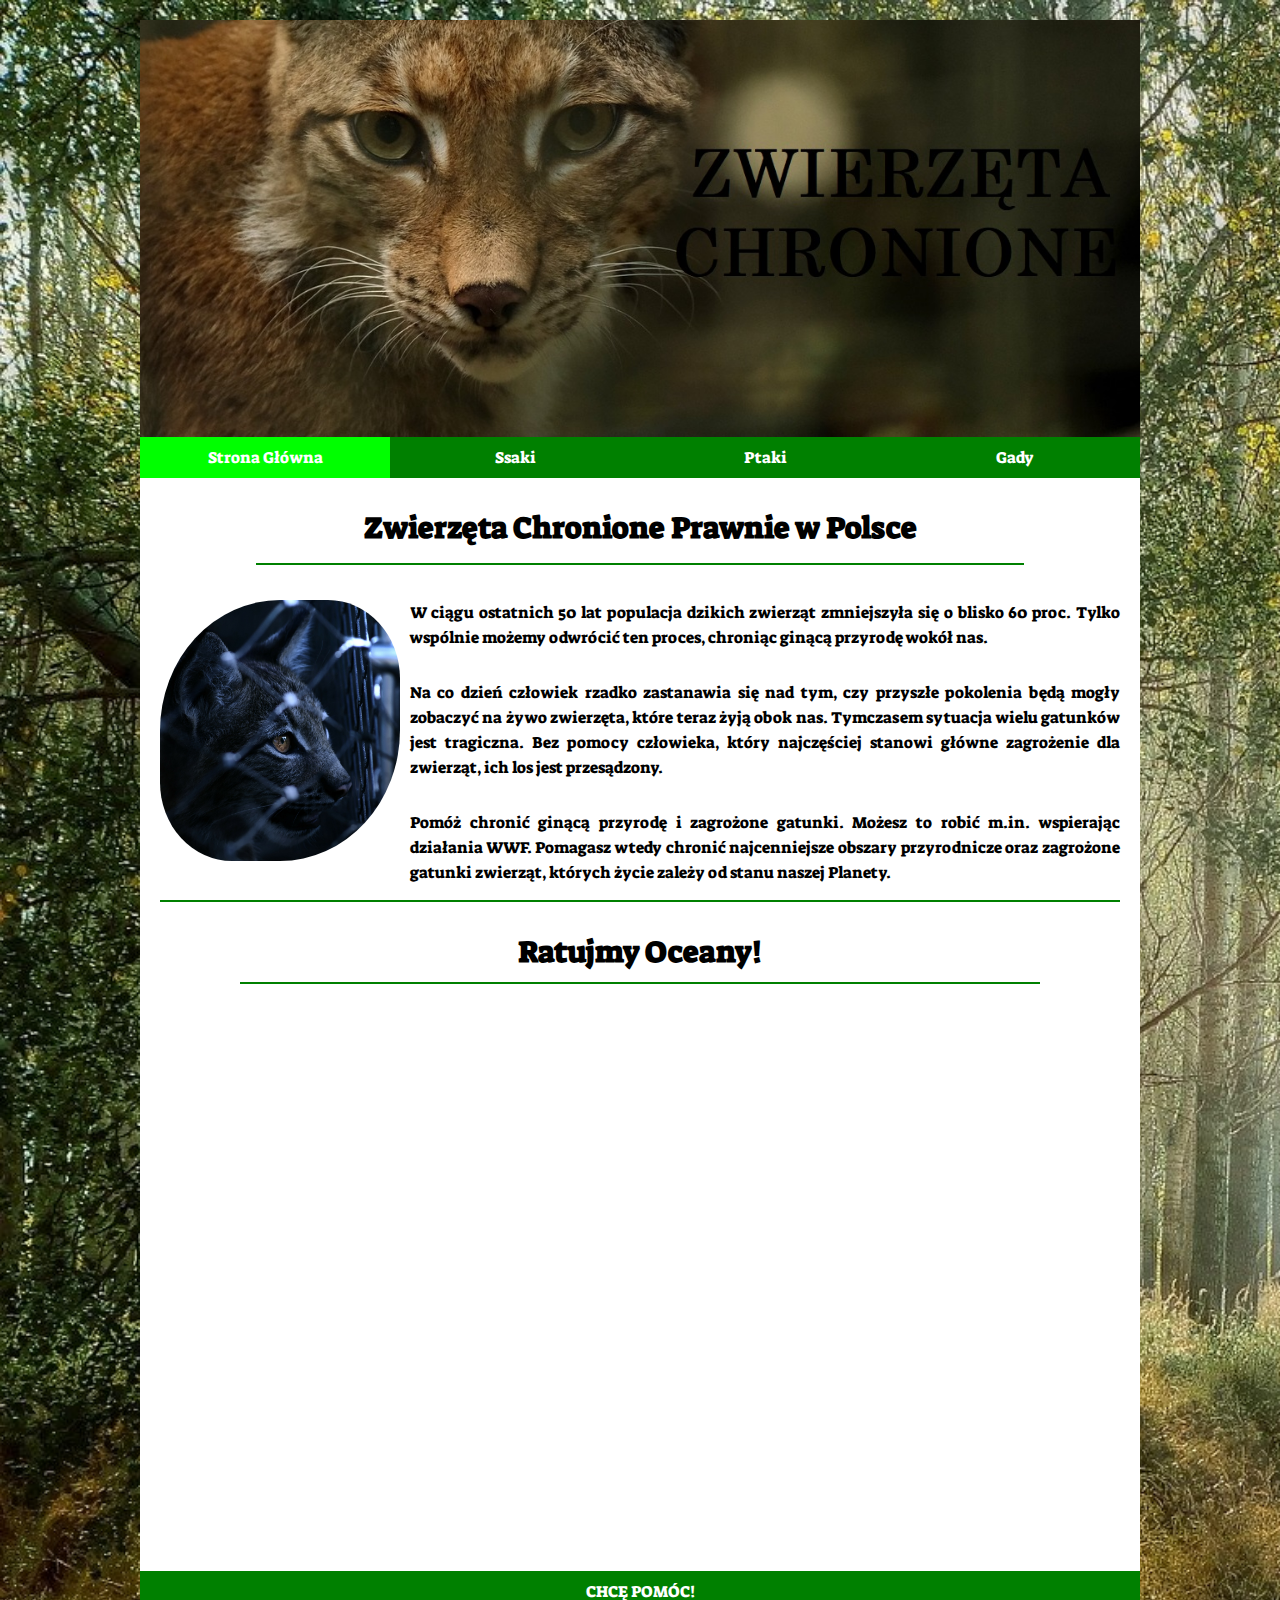
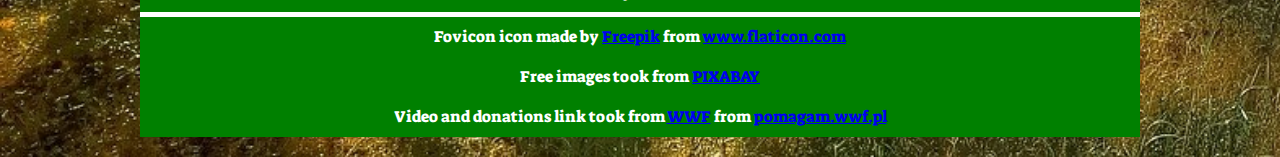
<file: index.html>
<!DOCTYPE html>
<html lang="pl">
<head>
	<meta charset="UTF-8">
	<meta name="Author" content="Jakub Dębiński">
	<title>Zwierzęta Chronione | PL</title>
	<link rel="preconnect" href="https://fonts.gstatic.com">
	<link href="https://fonts.googleapis.com/css2?family=Suez+One&display=swap" rel="stylesheet">
	<link rel="stylesheet" href="style.css">
	<style type="text/css">
		body{
		background-image: url('zdjecia/forest.jpg');
		background-repeat: no-repeat;
		background-size: cover;
	}
	</style>
</head>
	
<body>
	<div id="wrapper">
		<header>
			<img src="zdjecia/header.jpg" alt="Zagrożone Gatunki - header"/>
		</header>
		
		<nav>
			<a class="menu active" href="index.html">Strona Główna</a>
			<a class="menu" href="ssaki.html">Ssaki</a>
			<a class="menu" href="ptaki.html">Ptaki</a>
			<a class="menu" href="gady.html">Gady</a>
		</nav>
		
		<section>
			<article>
				<h1>Zwierzęta Chronione Prawnie w Polsce</h1>
				<p><img class="left" src="zdjecia/rys.jpg" alt="rys zdjecie" />W ciągu ostatnich 50 lat populacja dzikich zwierząt zmniejszyła się o blisko 60 proc. 
				Tylko wspólnie możemy odwrócić ten proces, chroniąc ginącą przyrodę wokół nas.</p>
				<p>Na co dzień człowiek rzadko zastanawia się nad tym, czy przyszłe pokolenia będą mogły zobaczyć na żywo zwierzęta, które teraz żyją obok nas. 
				Tymczasem sytuacja wielu gatunków jest tragiczna. Bez pomocy człowieka, 
				który najczęściej stanowi główne zagrożenie dla zwierząt, ich los jest przesądzony.</p>
				<p>Pomóż chronić ginącą przyrodę i zagrożone gatunki. Możesz to robić m.in. wspierając działania WWF. Pomagasz wtedy chronić najcenniejsze obszary przyrodnicze oraz zagrożone gatunki zwierząt, 
				których życie zależy od stanu naszej Planety.</p>
				<hr>
			</article>
			
		</section>
		
		<h1 class="oceany">Ratujmy Oceany!</h1>
		
		<iframe width="1000" height="562" src="https://www.youtube-nocookie.com/embed/A9bL8G8rkYs" title="YouTube video player" frameborder="0" 
		allow="accelerometer; autoplay; clipboard-write; encrypted-media; gyroscope; picture-in-picture" allowfullscreen></iframe>
		
			<nav>
				<a class="dotacje" href="https://pomagam.wwf.pl">CHCĘ POMÓC!</a>
			</nav>
			
		<footer class="first">
	<div>Fovicon icon made by <a href="https://www.freepik.com" title="Freepik">Freepik</a> from <a href="https://www.flaticon.com/" title="Flaticon">www.flaticon.com</a></div>
	</footer>
	
	<footer class="second">
	<div>Free images took from <a href="https://pixabay.com/?utm_source=link-attribution&amp;utm_medium=referral&amp;utm_campaign=image&amp;utm_content=827057%22%3EPixabay" title="PIXABAY">PIXABAY</a></div>
	</footer>
	
	<footer class="third">
	<div>Video and donations link took from <a href="https://www.wwf.pl" title="WWF">WWF</a> from <a href="https://pomagam.wwf.pl/" title="WWF">pomagam.wwf.pl</a></div>
	</footer>
	</div>
</body>
</html>
</file>
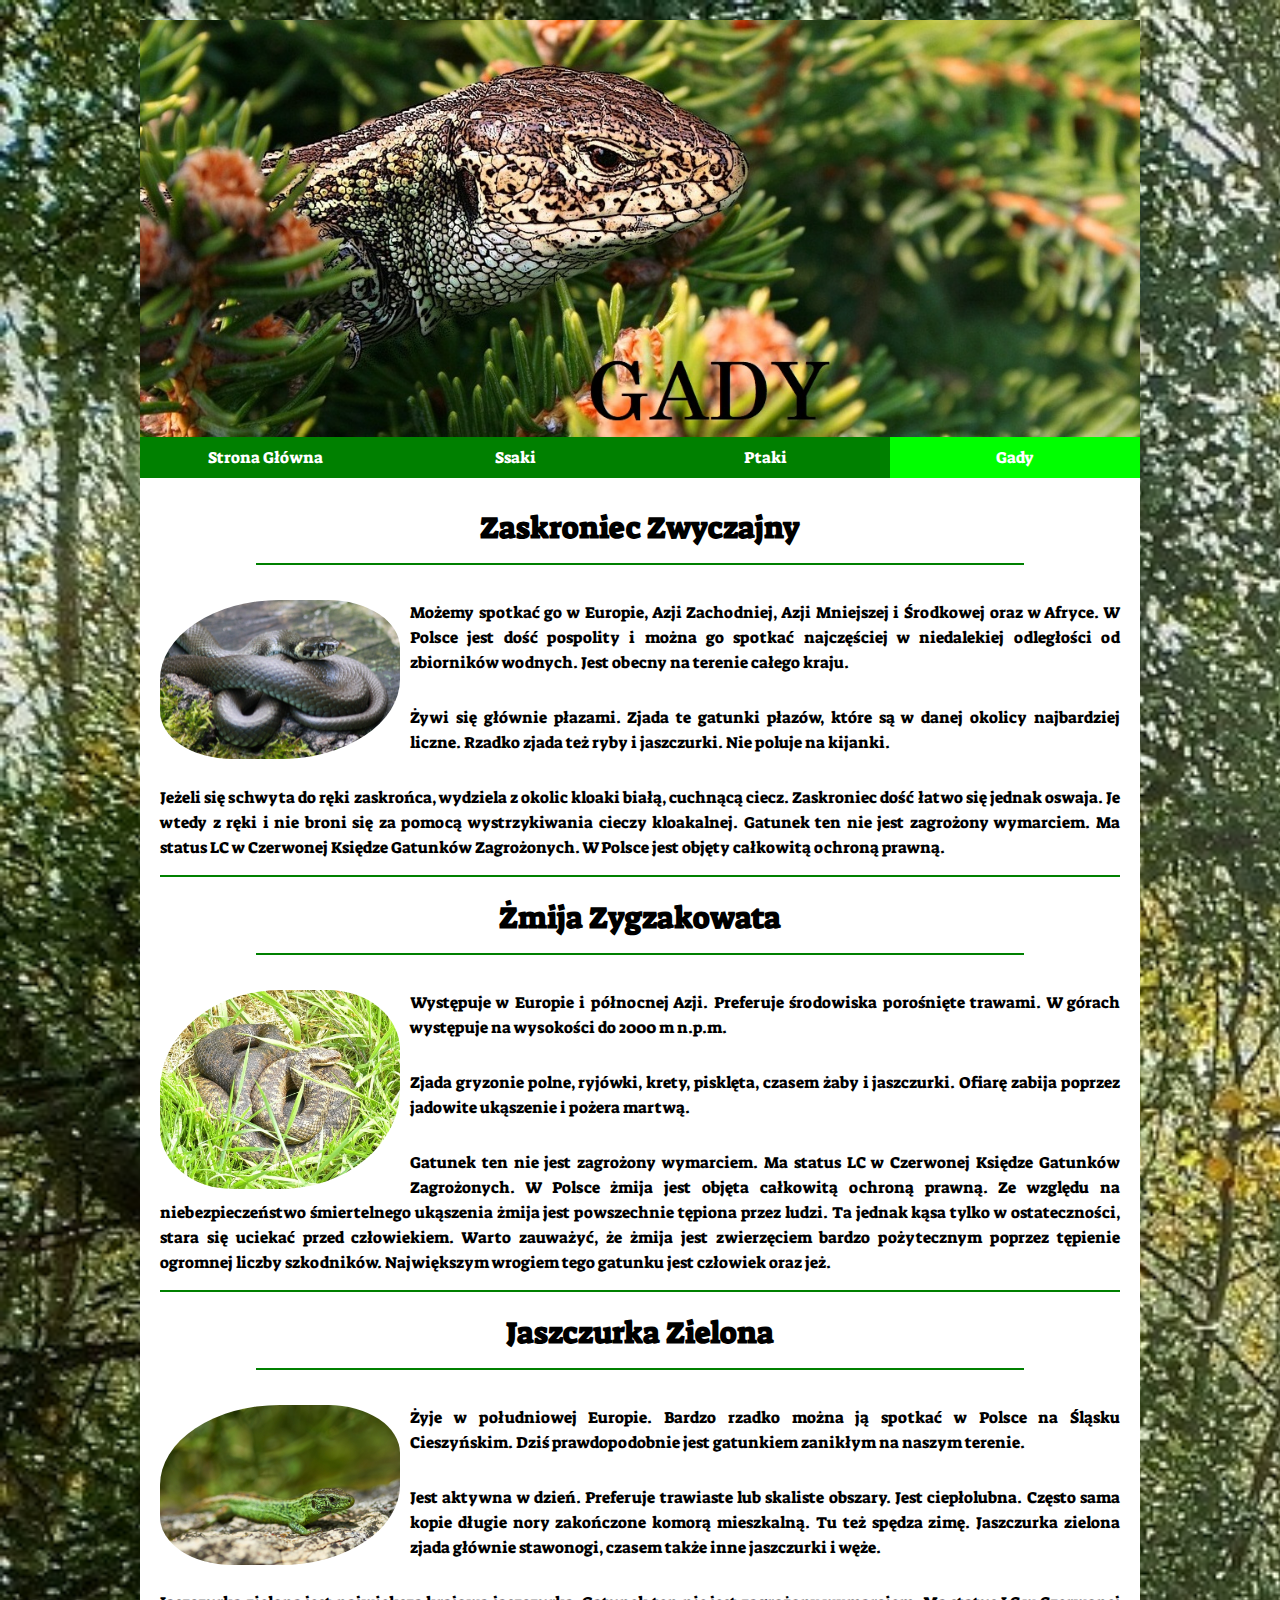
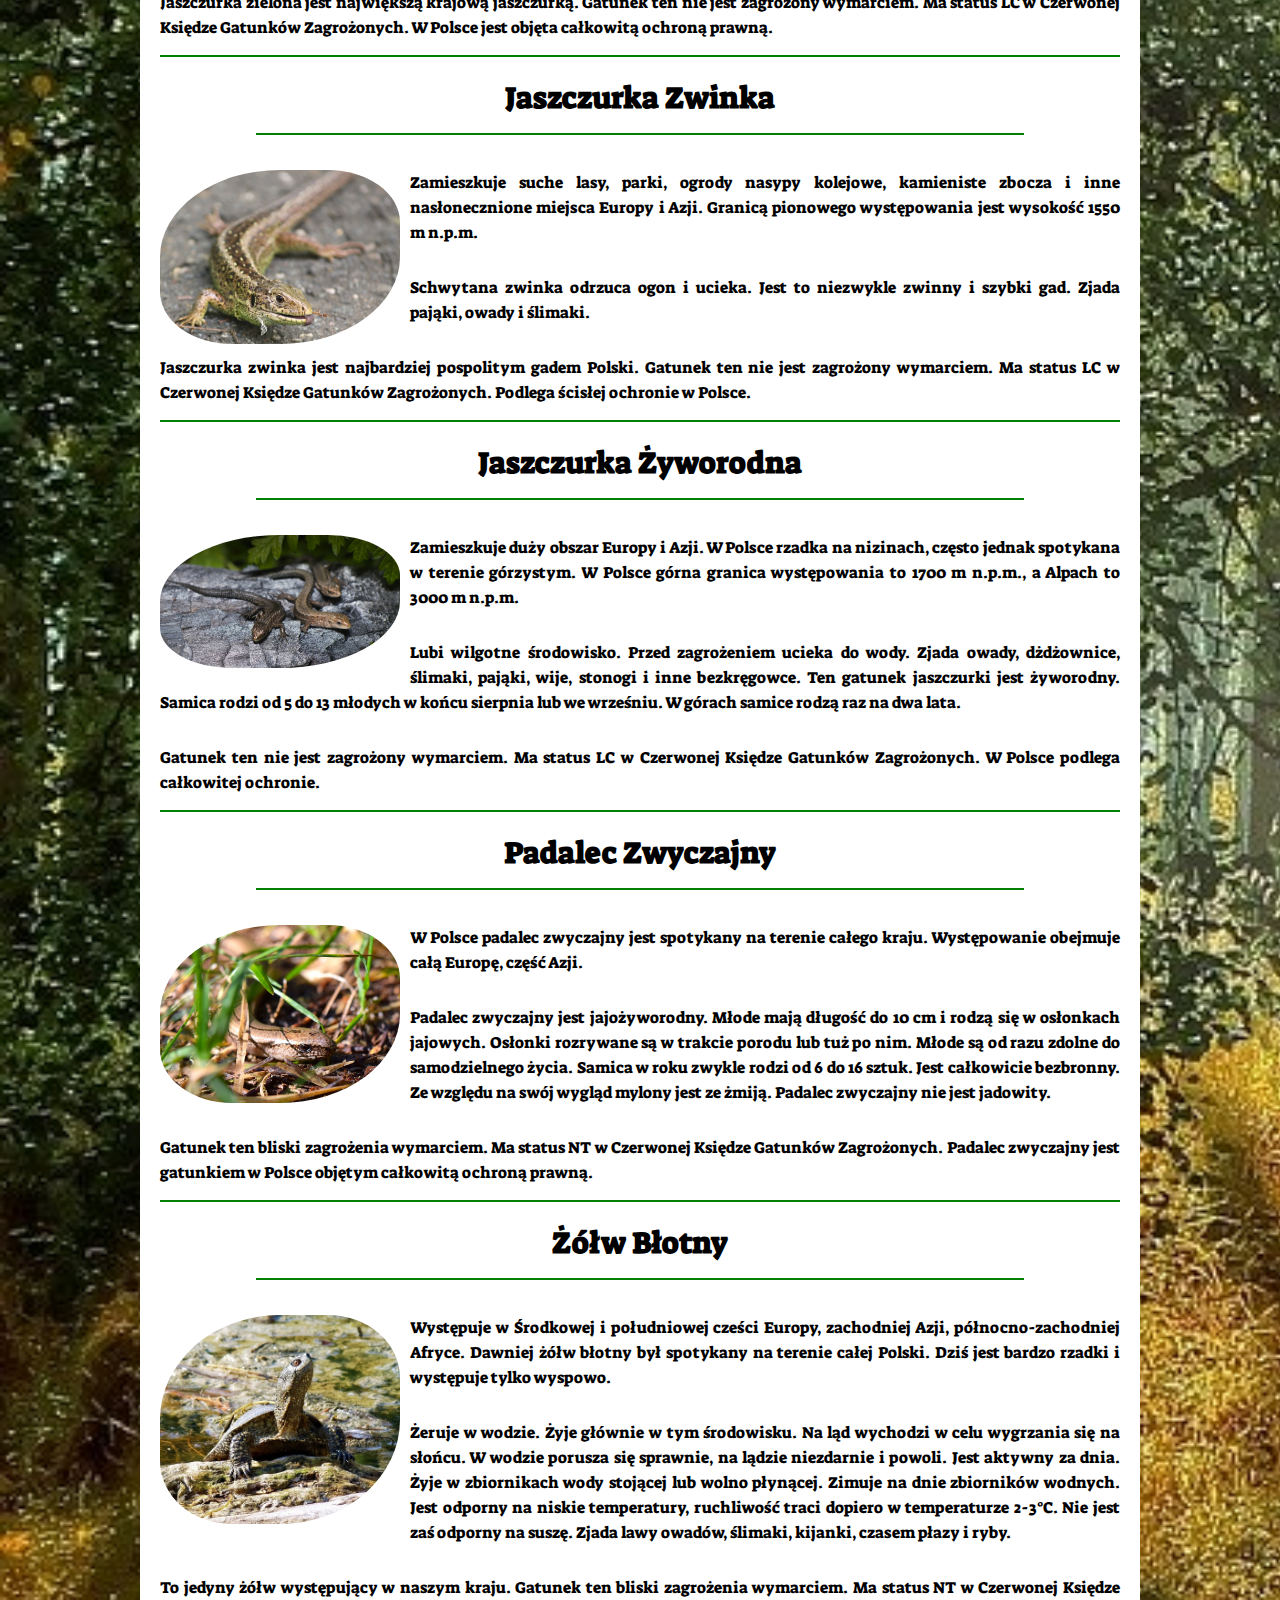
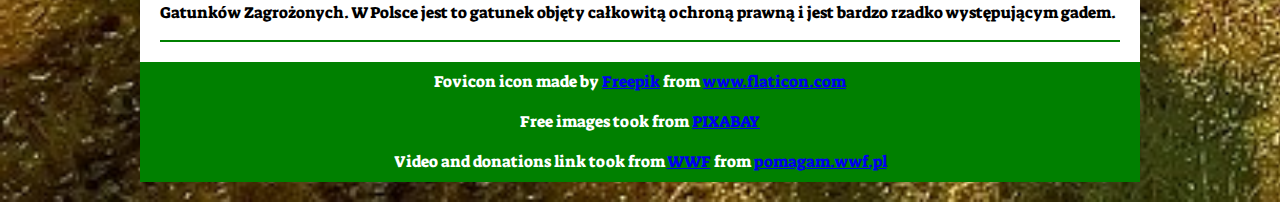
<file: gady.html>
<!DOCTYPE html>
<html lang="pl">
<head>
	<meta charset="UTF-8">
	<meta name="Description" content="Strona przedstawiająca jedne z najbardziej znanych zwierząt chronionych prawnie w Polsce.">
	<meta name="Keywords" content="zwierzęta, chronione, zagrożone, zagrożone zwierzęta, chronione zwierzęta, ssaki, ptaki, gady, przyroda">
	<meta name="Generator" content="Notepad++">
	<meta name="Author" content="Jakub Dębiński">
	<meta name="robots" content="all">
	<meta name="viewport" content="width=device-width, initial-scale=1.0">
	<title>Zwierzęta Chronione | PL</title>
	<link rel="preconnect" href="https://fonts.gstatic.com">
	<link href="https://fonts.googleapis.com/css2?family=Suez+One&display=swap" rel="stylesheet">
	<link rel="shrotcut icon" href="favicon.ico" type="image/x-icon">
	<link rel="stylesheet" href="style.css">
	<style type="text/css">
		body{
		background-image: url('zdjecia/forest.jpg');
		background-repeat: no-repeat;
		background-size: cover;
	}
	</style>
</head>
	
<body>
	<div id="wrapper">
		<header>
			<img src="zdjecia/header4.jpg" alt="Zagrożone Gatunki - header"/>
		</header>
		
		<nav>
			<a class="menu" href="index.html">Strona Główna</a>
			<a class="menu" href="ssaki.html">Ssaki</a>
			<a class="menu" href="ptaki.html">Ptaki</a>
			<a class="menu active" href="gady.html">Gady</a>
		</nav>
		
		<section>
			<article>
				<h1>Zaskroniec Zwyczajny</h1>
				<p><img class="left" src="zdjecia/zaskroniec.jpg" alt="zaskroniec zdjecie" />Możemy spotkać go w Europie, Azji Zachodniej, Azji Mniejszej i Środkowej oraz w Afryce. W Polsce jest dość pospolity i można go spotkać najczęściej w niedalekiej odległości od zbiorników wodnych. Jest obecny na terenie całego kraju.</p>
				<p>Żywi się głównie płazami. Zjada te gatunki płazów, które są w danej okolicy najbardziej liczne. Rzadko zjada też ryby i jaszczurki. Nie poluje na kijanki.</p>
				<p>Jeżeli się schwyta do ręki zaskrońca, wydziela z okolic kloaki białą, cuchnącą ciecz. Zaskroniec dość łatwo się jednak oswaja. Je wtedy z ręki i nie broni się za pomocą wystrzykiwania cieczy kloakalnej. Gatunek ten nie jest zagrożony wymarciem. Ma status LC w Czerwonej Księdze Gatunków Zagrożonych. W Polsce jest objęty całkowitą ochroną prawną.</p>
				<hr>
				<br><h1>Żmija Zygzakowata</h1>
				<p><img class="left" src="zdjecia/zmija.jpg" alt="żmija zygzakowata zdjecie" />Występuje w Europie i północnej Azji. Preferuje środowiska porośnięte trawami. W górach występuje na wysokości do 2000 m n.p.m.</p>
				<p>Zjada gryzonie polne, ryjówki, krety, pisklęta, czasem żaby i jaszczurki. Ofiarę zabija poprzez jadowite ukąszenie i pożera martwą.</p>
				<p>Gatunek ten nie jest zagrożony wymarciem. Ma status LC w Czerwonej Księdze Gatunków Zagrożonych. W Polsce żmija jest objęta całkowitą ochroną prawną. Ze względu na niebezpieczeństwo śmiertelnego ukąszenia żmija jest powszechnie tępiona przez ludzi. Ta jednak kąsa tylko w ostateczności, stara się uciekać przed człowiekiem.
				Warto zauważyć, że żmija jest zwierzęciem bardzo pożytecznym poprzez tępienie ogromnej liczby szkodników. Największym wrogiem tego gatunku jest człowiek oraz jeż.</p>
				<hr>
				<br><h1>Jaszczurka Zielona</h1>
				<p><img class="left" src="zdjecia/zielona.jpg" alt="jaszczurka zielona zdjecie" />Żyje w południowej Europie. Bardzo rzadko można ją spotkać w Polsce na Śląsku Cieszyńskim. Dziś prawdopodobnie jest gatunkiem zanikłym na naszym terenie.</p>
				<p>Jest aktywna w dzień. Preferuje trawiaste lub skaliste obszary. Jest ciepłolubna. Często sama kopie długie nory zakończone komorą mieszkalną. Tu też spędza zimę. Jaszczurka zielona zjada głównie stawonogi, czasem także inne jaszczurki i węże.</p>
				<p>Jaszczurka zielona jest największą krajową jaszczurką. Gatunek ten nie jest zagrożony wymarciem. Ma status LC w Czerwonej Księdze Gatunków Zagrożonych. W Polsce jest objęta całkowitą ochroną prawną.</p>
				<hr>
				<br><h1>Jaszczurka Zwinka</h1>
				<p><img class="left" src="zdjecia/zwinka.jpg" alt="jaszczurka zwinka zdjecie" />Zamieszkuje suche lasy, parki, ogrody nasypy kolejowe, kamieniste zbocza i inne nasłonecznione miejsca Europy i Azji. Granicą pionowego występowania jest wysokość 1550 m n.p.m.</p>
				<p>Schwytana zwinka odrzuca ogon i ucieka. Jest to niezwykle zwinny i szybki gad. Zjada pająki, owady i ślimaki.</p>
				<p>Jaszczurka zwinka jest najbardziej pospolitym gadem Polski. Gatunek ten nie jest zagrożony wymarciem. Ma status LC w Czerwonej Księdze Gatunków Zagrożonych. Podlega ścisłej ochronie w Polsce.</p>
				<hr>
				<br><h1>Jaszczurka Żyworodna</h1>
				<p><img class="left" src="zdjecia/zyworodna.jpg" alt="jaszczurka zyworodna zdjecie" />Zamieszkuje duży obszar Europy i Azji. W Polsce rzadka na nizinach, często jednak spotykana w terenie górzystym. W Polsce górna granica występowania to 1700 m n.p.m., a Alpach to 3000 m n.p.m.</p>
				<p>Lubi wilgotne środowisko. Przed zagrożeniem ucieka do wody. Zjada owady, dżdżownice, ślimaki, pająki, wije, stonogi i inne bezkręgowce. Ten gatunek jaszczurki jest żyworodny. Samica rodzi od 5 do 13 młodych w końcu sierpnia lub we wrześniu. W górach samice rodzą raz na dwa lata.</p>
				<p>Gatunek ten nie jest zagrożony wymarciem. Ma status LC w Czerwonej Księdze Gatunków Zagrożonych. W Polsce podlega całkowitej ochronie.</p>
				<hr>
				<br><h1>Padalec Zwyczajny</h1>
				<p><img class="left" src="zdjecia/padalec.jpg" alt="padalec zwyczajny zdjecie" />W Polsce padalec zwyczajny jest spotykany na terenie całego kraju. Występowanie obejmuje całą Europę, część Azji.</p>
				<p>Padalec zwyczajny jest jajożyworodny. Młode mają długość do 10 cm i rodzą się w osłonkach jajowych. Osłonki rozrywane są w trakcie porodu lub tuż po nim. Młode są od razu zdolne do samodzielnego życia. Samica w roku zwykle rodzi od 6 do 16 sztuk. Jest całkowicie bezbronny. Ze względu na swój wygląd mylony jest ze żmiją. Padalec zwyczajny nie jest jadowity.</p>
				<p>Gatunek ten bliski zagrożenia wymarciem. Ma status NT w Czerwonej Księdze Gatunków Zagrożonych. Padalec zwyczajny jest gatunkiem w Polsce objętym całkowitą ochroną prawną.</p>
				<hr>
				<br><h1>Żółw Błotny</h1>
				<p><img class="left" src="zdjecia/zolw.jpg" alt="żółw błotny zdjecie" />Występuje w Środkowej i południowej cześci Europy, zachodniej Azji, północno-zachodniej Afryce. Dawniej żółw błotny był spotykany na terenie całej Polski. Dziś jest bardzo rzadki i występuje tylko wyspowo.</p>
				<p>Żeruje w wodzie. Żyje głównie w tym środowisku. Na ląd wychodzi w celu wygrzania się na słońcu. W wodzie porusza się sprawnie, na lądzie niezdarnie i powoli. Jest aktywny za dnia. Żyje w zbiornikach wody stojącej lub wolno płynącej. Zimuje na dnie zbiorników wodnych. Jest odporny na niskie temperatury, ruchliwość traci dopiero w temperaturze 2-3°C. Nie jest zaś odporny na suszę. Zjada lawy owadów, ślimaki, kijanki, czasem płazy i ryby.</p>
				<p>To jedyny żółw występujący w naszym kraju. Gatunek ten bliski zagrożenia wymarciem. Ma status NT w Czerwonej Księdze Gatunków Zagrożonych. W Polsce jest to gatunek objęty całkowitą ochroną prawną i jest bardzo rzadko występującym gadem.</p>
				<hr>
			</article>
			
		</section>
		
		<footer class="first">
	<div>Fovicon icon made by <a href="https://www.freepik.com" title="Freepik">Freepik</a> from <a href="https://www.flaticon.com/" title="Flaticon">www.flaticon.com</a></div>
	</footer>
	
	<footer class="second">
	<div>Free images took from <a href="https://pixabay.com/?utm_source=link-attribution&amp;utm_medium=referral&amp;utm_campaign=image&amp;utm_content=827057%22%3EPixabay" title="PIXABAY">PIXABAY</a></div>
	</footer>
	
	<footer class="third">
	<div>Video and donations link took from <a href="https://www.wwf.pl" title="WWF">WWF</a> from <a href="https://pomagam.wwf.pl/" title="WWF">pomagam.wwf.pl</a></div>
	</footer>
	</div>
</body>
</html>
</file>
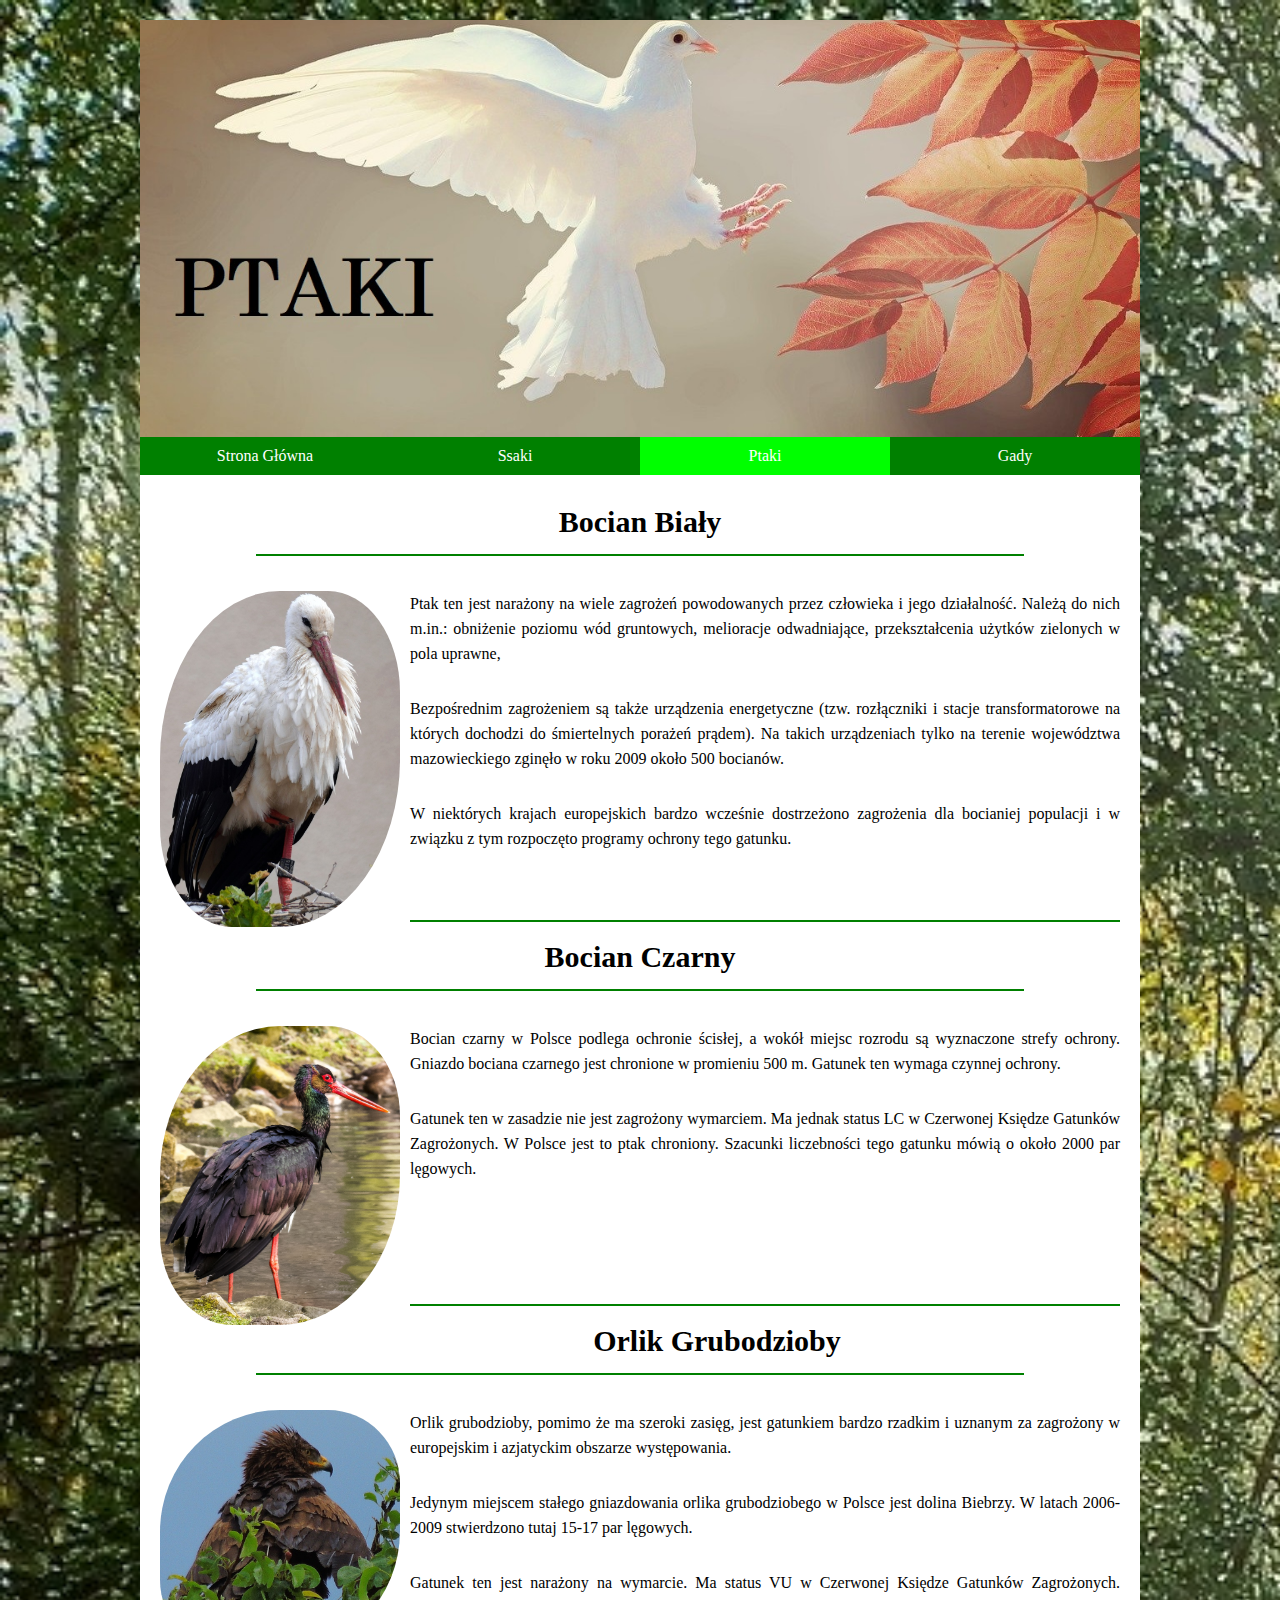
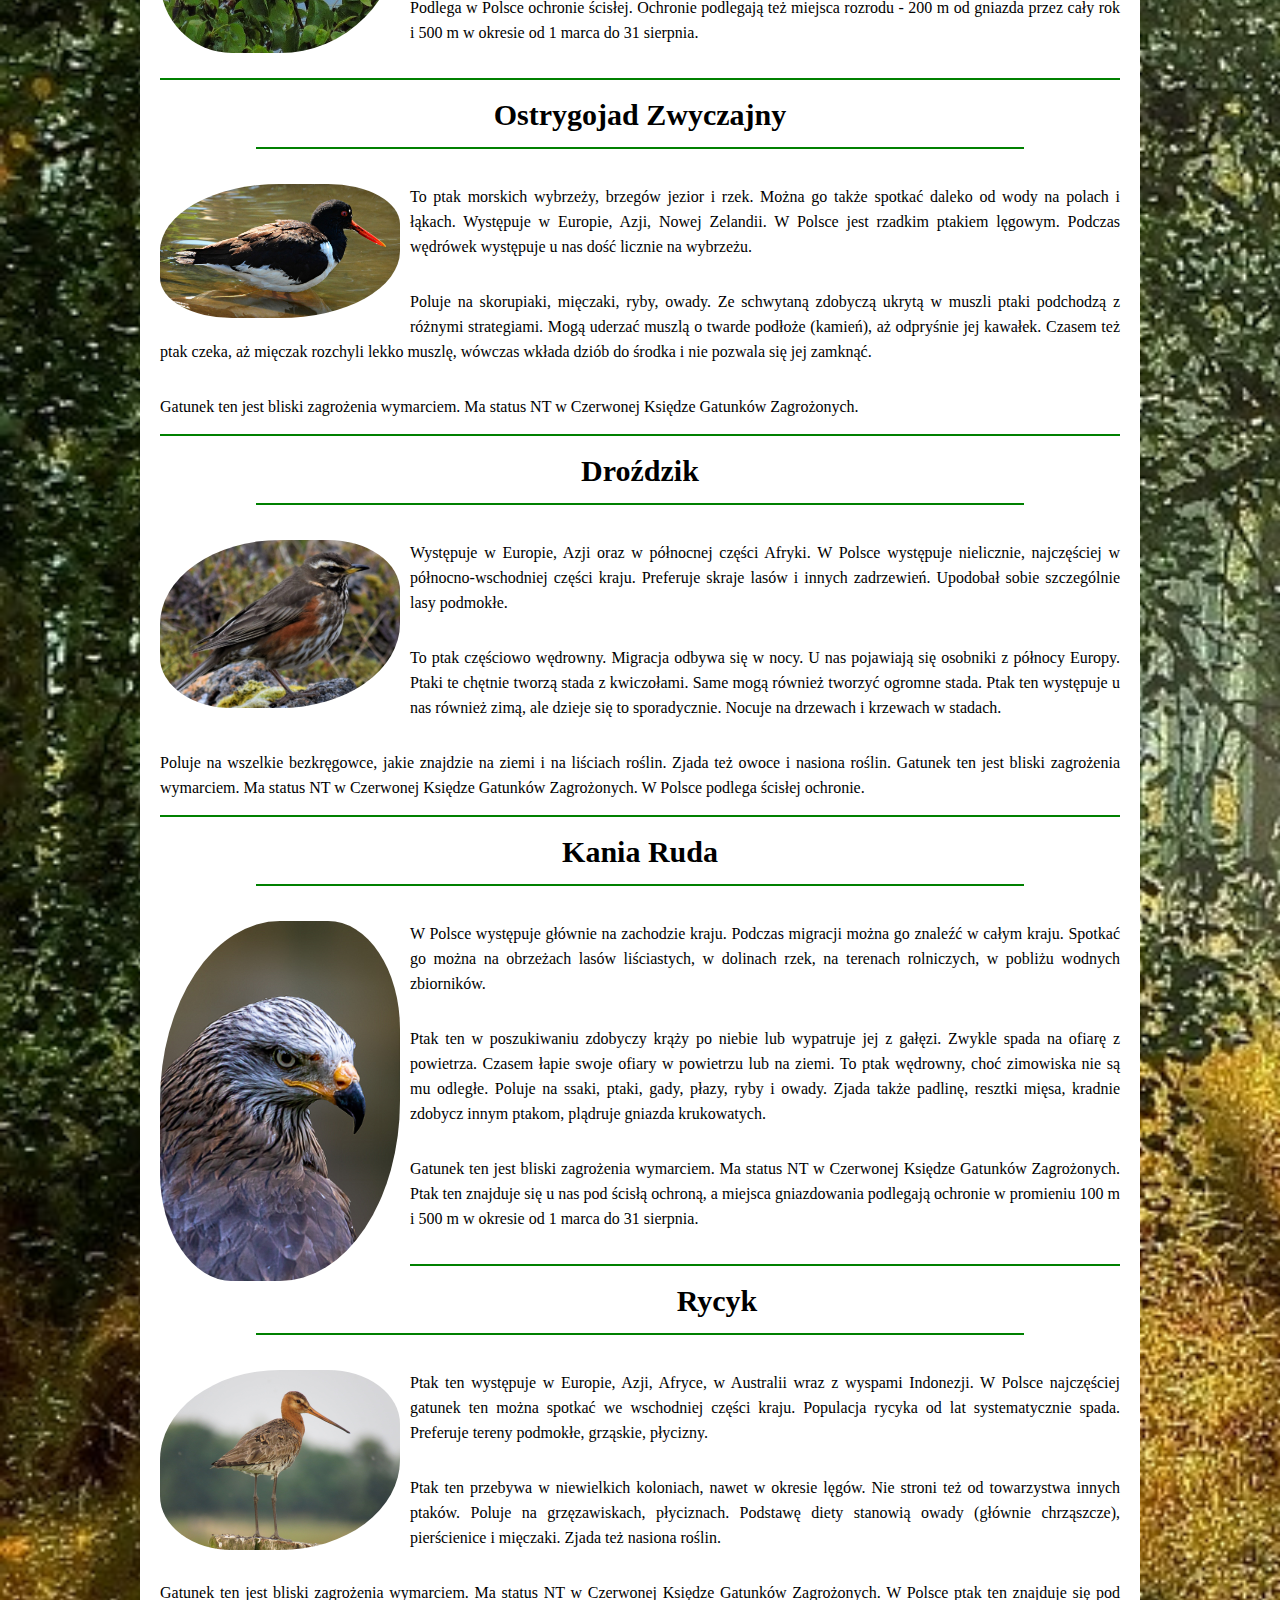
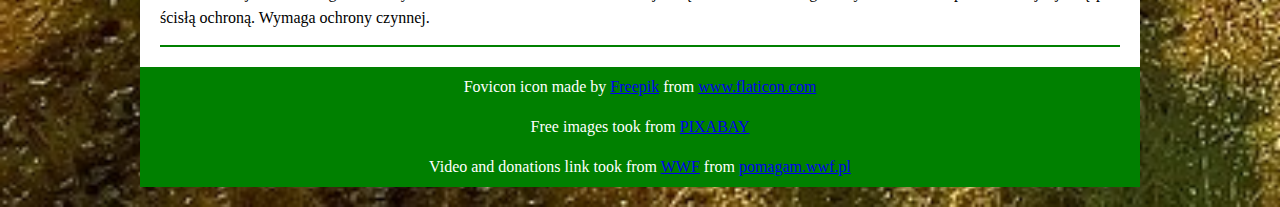
<file: ptaki.html>
<!DOCTYPE html>
<html lang="pl">
<head>
	<meta charset="UTF-8">
	<meta name="Author" content="Jakub Dębiński">
	<title>Zwierzęta Chronione | PL</title>
	<link rel="stylesheet" href="style.css">
	<style type="text/css">
		body{
		background-image: url('zdjecia/forest.jpg');
		background-repeat: no-repeat;
		background-size: cover;
	}
	</style>
</head>
	
<body>
	<div id="wrapper">
		<header>
			<img src="zdjecia/header3.jpg" alt="Zagrożone Gatunki - header"/>
		</header>
		
		<nav>
			<a class="menu" href="index.html">Strona Główna</a>
			<a class="menu" href="ssaki.html">Ssaki</a>
			<a class="menu active" href="ptaki.html">Ptaki</a>
			<a class="menu" href="gady.html">Gady</a>
		</nav>
		
		<section>
			<article>
				<h1>Bocian Biały</h1>
				<p><img class="left" src="zdjecia/bocian.jpg" alt="bocian biały zdjecie" />Ptak ten jest narażony na wiele zagrożeń powodowanych przez człowieka i jego działalność. 
				Należą do nich m.in.: obniżenie poziomu wód gruntowych, melioracje odwadniające, przekształcenia użytków zielonych w pola uprawne,</p>
				<p>Bezpośrednim zagrożeniem są także urządzenia energetyczne (tzw. rozłączniki i stacje transformatorowe na których dochodzi do śmiertelnych porażeń prądem). Na takich urządzeniach tylko na terenie województwa mazowieckiego zginęło w roku 2009 około 500 bocianów.</p>
				<p>W niektórych krajach europejskich bardzo wcześnie dostrzeżono zagrożenia dla bocianiej populacji i w związku z tym rozpoczęto programy ochrony tego gatunku.</p>
				<br><br><br><hr>
				<br><h1>Bocian Czarny</h1>
				<p><img class="left" src="zdjecia/bocian2.jpg" alt="bocian czarny zdjecie" />Bocian czarny w Polsce podlega ochronie ścisłej, a wokół miejsc rozrodu są wyznaczone strefy ochrony. Gniazdo bociana czarnego jest chronione w promieniu 500 m. Gatunek ten wymaga czynnej ochrony.</p>
				<p>Gatunek ten w zasadzie nie jest zagrożony wymarciem. Ma jednak status LC w Czerwonej Księdze Gatunków Zagrożonych. W Polsce jest to ptak chroniony. Szacunki liczebności tego gatunku mówią o około 2000 par lęgowych.</p>
				<br><br><br><br><br><br><hr>
				<br><h1>Orlik Grubodzioby</h1>
				<p><img class="left" src="zdjecia/orlik.jpg" alt="orlik grubodzioby zdjecie" />Orlik grubodzioby, pomimo że ma szeroki zasięg, jest gatunkiem bardzo rzadkim i uznanym za zagrożony w europejskim i azjatyckim obszarze występowania.</p>
				<p>Jedynym miejscem stałego gniazdowania orlika grubodziobego w Polsce jest dolina Biebrzy. W latach 2006-2009 stwierdzono tutaj 15-17 par lęgowych.</p>
				<p>Gatunek ten jest narażony na wymarcie. Ma status VU w Czerwonej Księdze Gatunków Zagrożonych. Podlega w Polsce ochronie ścisłej. Ochronie podlegają też miejsca rozrodu - 200 m od gniazda przez cały rok i 500 m w okresie od 1 marca do 31 sierpnia.</p>
				<br><hr>
				<br><h1>Ostrygojad Zwyczajny</h1>
				<p><img class="left" src="zdjecia/ostrygojad.jpg" alt="ostrygojad zdjecie" />To ptak morskich wybrzeży, brzegów jezior i rzek. Można go także spotkać daleko od wody na polach i łąkach. Występuje w Europie, Azji, Nowej Zelandii. W Polsce jest rzadkim ptakiem lęgowym. Podczas wędrówek występuje u nas dość licznie na wybrzeżu.</p>
				<p>Poluje na skorupiaki, mięczaki, ryby, owady. Ze schwytaną zdobyczą ukrytą w muszli ptaki podchodzą z różnymi strategiami. Mogą uderzać muszlą o twarde podłoże (kamień), aż odpryśnie jej kawałek. Czasem też ptak czeka, aż mięczak rozchyli lekko muszlę, wówczas wkłada dziób do środka i nie pozwala się jej zamknąć.</p>
				<p>Gatunek ten jest bliski zagrożenia wymarciem. Ma status NT w Czerwonej Księdze Gatunków Zagrożonych.</p>
				<hr>
				<br><h1>Droździk</h1>
				<p><img class="left" src="zdjecia/drozdzik.jpg" alt="droździk zdjecie" />Występuje w Europie, Azji oraz w północnej części Afryki. W Polsce występuje nielicznie, najczęściej w północno-wschodniej części kraju. Preferuje skraje lasów i innych zadrzewień. Upodobał sobie szczególnie lasy podmokłe.</p>
				<p>To ptak częściowo wędrowny. Migracja odbywa się w nocy. U nas pojawiają się osobniki z północy Europy. Ptaki te chętnie tworzą stada z kwiczołami. Same mogą również tworzyć ogromne stada. Ptak ten występuje u nas również zimą, ale dzieje się to sporadycznie. Nocuje na drzewach i krzewach w stadach.</p>
				<p>Poluje na wszelkie bezkręgowce, jakie znajdzie na ziemi i na liściach roślin. Zjada też owoce i nasiona roślin. Gatunek ten jest bliski zagrożenia wymarciem. Ma status NT w Czerwonej Księdze Gatunków Zagrożonych. W Polsce podlega ścisłej ochronie.</p>
				<hr>
				<br><h1>Kania Ruda</h1>
				<p><img class="left" src="zdjecia/kania.jpg" alt="kania ruda zdjecie" />W Polsce występuje głównie na zachodzie kraju. Podczas migracji można go znaleźć w całym kraju. Spotkać go można na obrzeżach lasów liściastych, w dolinach rzek, na terenach rolniczych, w pobliżu wodnych zbiorników.</p>
				<p>Ptak ten w poszukiwaniu zdobyczy krąży po niebie lub wypatruje jej z gałęzi. Zwykle spada na ofiarę z powietrza. Czasem łapie swoje ofiary w powietrzu lub na ziemi. To ptak wędrowny, choć zimowiska nie są mu odległe. Poluje na ssaki, ptaki, gady, płazy, ryby i owady. Zjada także padlinę, resztki mięsa, kradnie zdobycz innym ptakom, plądruje gniazda krukowatych.</p>
				<p>Gatunek ten jest bliski zagrożenia wymarciem. Ma status NT w Czerwonej Księdze Gatunków Zagrożonych. Ptak ten znajduje się u nas pod ścisłą ochroną, a miejsca gniazdowania podlegają ochronie w promieniu 100 m i 500 m w okresie od 1 marca do 31 sierpnia.</p>
				<br><hr>
				<br><h1>Rycyk</h1>
				<p><img class="left" src="zdjecia/rycyk.jpg" alt="rycyk zdjecie" />Ptak ten występuje w Europie, Azji, Afryce, w Australii wraz z wyspami Indonezji. W Polsce najczęściej gatunek ten można spotkać we wschodniej części kraju. Populacja rycyka od lat systematycznie spada. Preferuje tereny podmokłe, grząskie, płycizny.</p>
				<p>Ptak ten przebywa w niewielkich koloniach, nawet w okresie lęgów. Nie stroni też od towarzystwa innych ptaków. Poluje na grzęzawiskach, płyciznach. Podstawę diety stanowią owady (głównie chrząszcze), pierścienice i mięczaki. Zjada też nasiona roślin.</p>
				<p>Gatunek ten jest bliski zagrożenia wymarciem. Ma status NT w Czerwonej Księdze Gatunków Zagrożonych. W Polsce ptak ten znajduje się pod ścisłą ochroną. Wymaga ochrony czynnej.</p>
				<hr>
			</article>
			
		</section>
		
		<footer class="first">
	<div>Fovicon icon made by <a href="https://www.freepik.com" title="Freepik">Freepik</a> from <a href="https://www.flaticon.com/" title="Flaticon">www.flaticon.com</a></div>
	</footer>
	
	<footer class="second">
	<div>Free images took from <a href="https://pixabay.com/?utm_source=link-attribution&amp;utm_medium=referral&amp;utm_campaign=image&amp;utm_content=827057%22%3EPixabay" title="PIXABAY">PIXABAY</a></div>
	</footer>
	
	<footer class="third">
	<div>Video and donations link took from <a href="https://www.wwf.pl" title="WWF">WWF</a> from <a href="https://pomagam.wwf.pl/" title="WWF">pomagam.wwf.pl</a></div>
	</footer>
	</div>
</body>
</html>
</file>
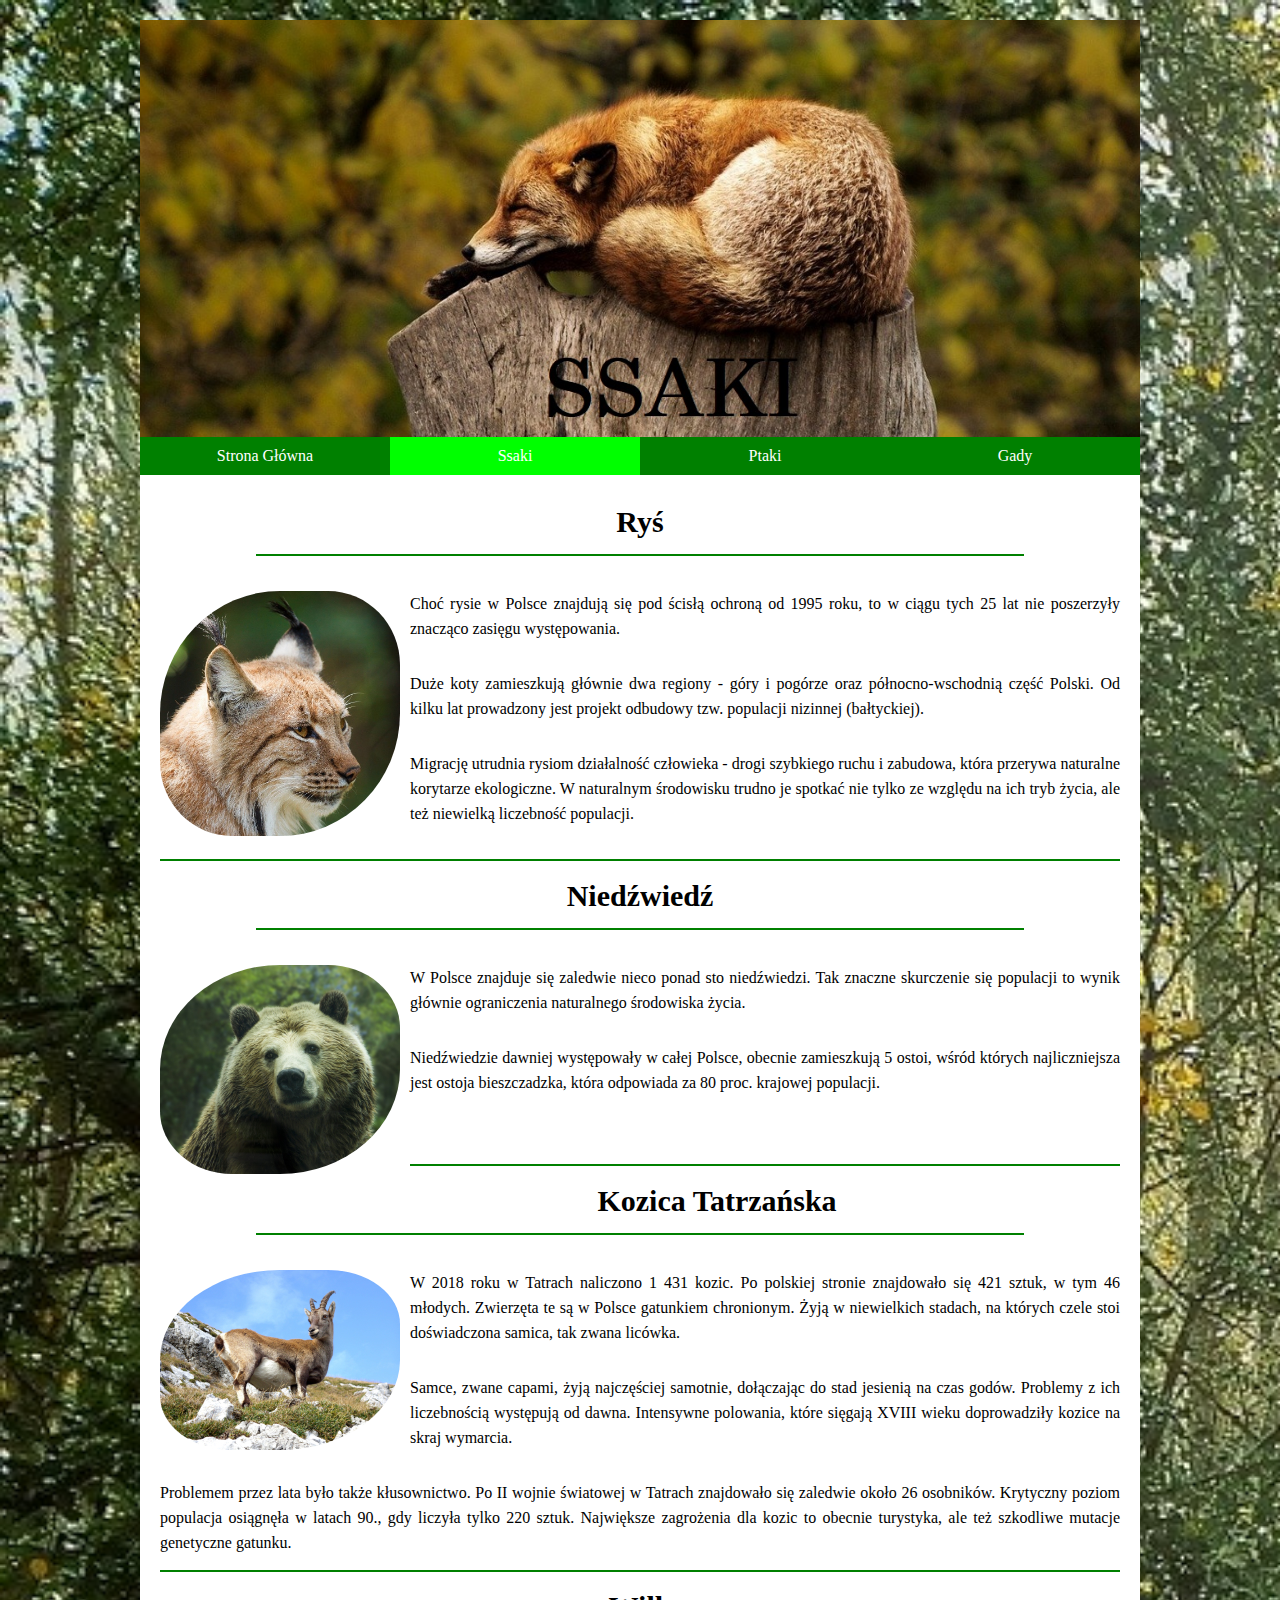
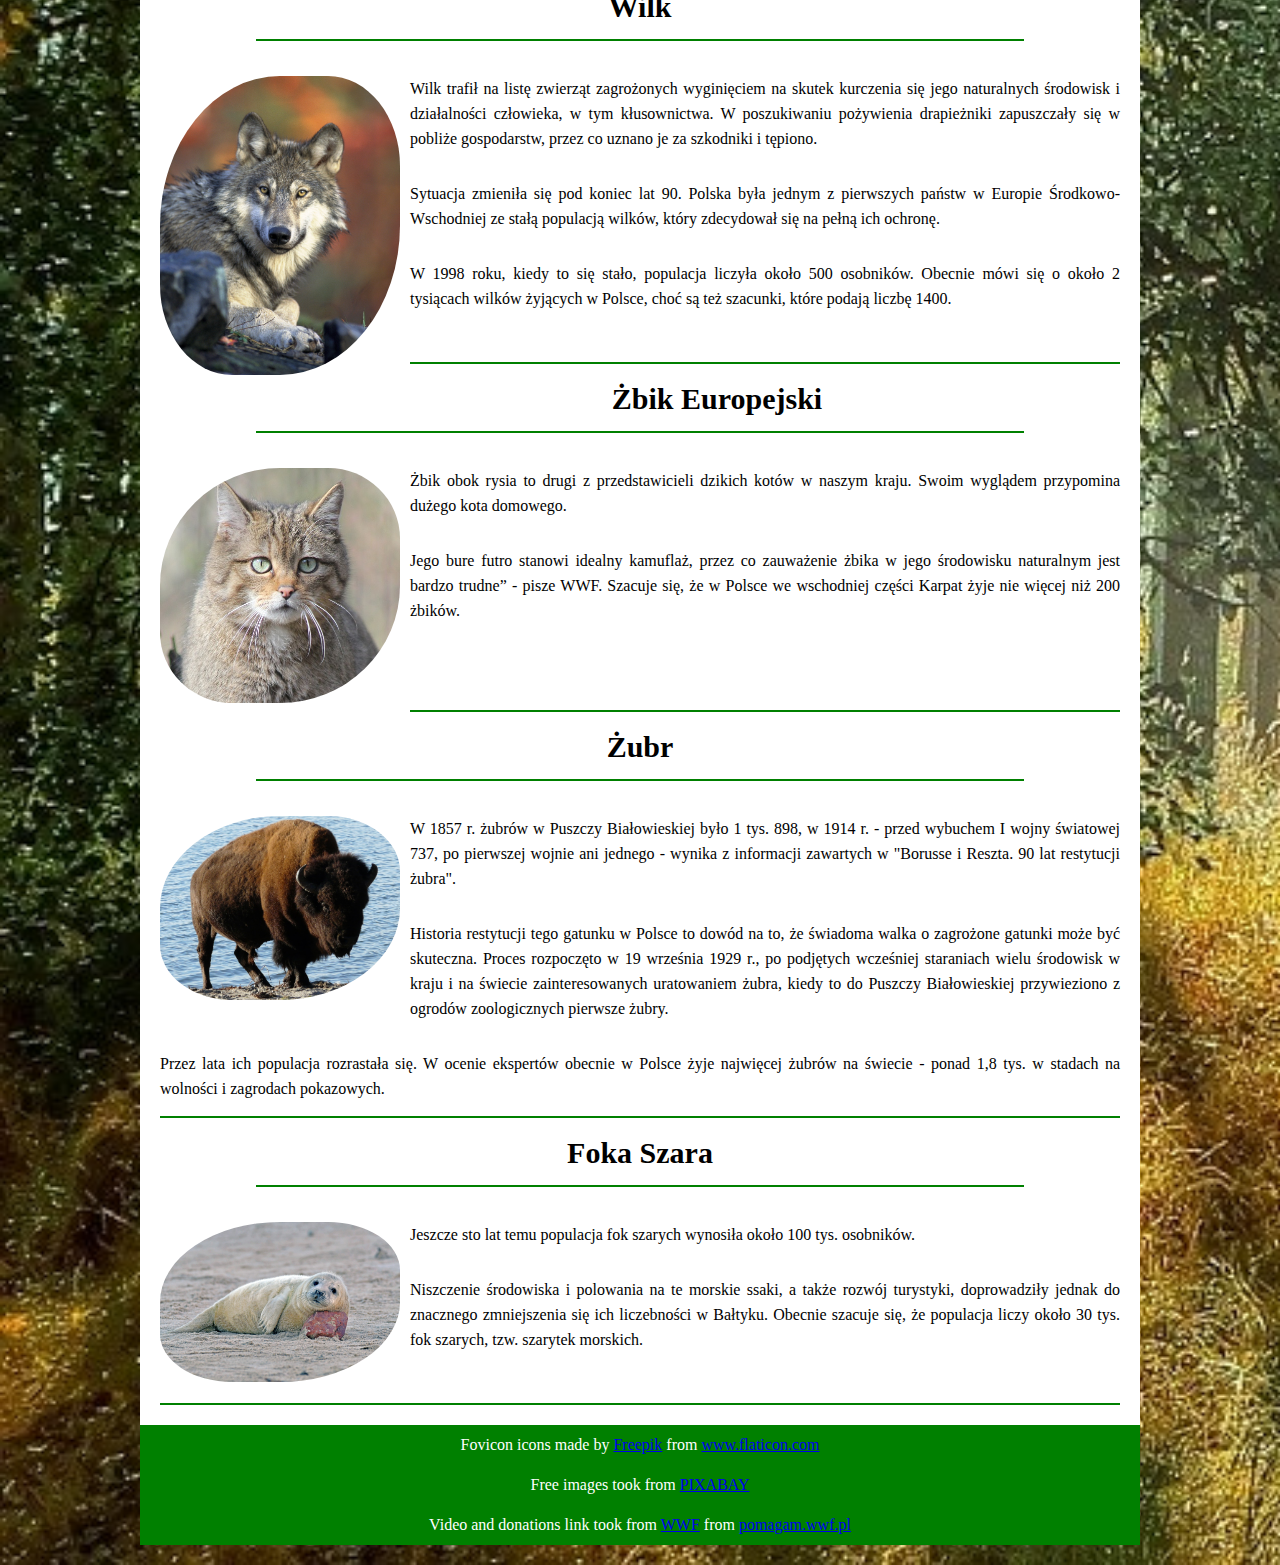
<file: ssaki.html>
<!DOCTYPE html>
<html lang="pl">
<head>
	<meta charset="UTF-8">
	<meta name="Author" content="Jakub Dębiński">
	<title>Zwierzęta Chronione | PL</title>
	<link rel="stylesheet" href="style.css">
	<style type="text/css">
		body{
		background-image: url('zdjecia/forest.jpg');
		background-repeat: no-repeat;
		background-size: cover;
	}
	</style>
</head>
	
<body>
	<div id="wrapper">
		<header>
			<img src="zdjecia/header2.jpg" alt="Zagrożone Gatunki - header"/>
		</header>
		
		<nav>
			<a class="menu" href="index.html">Strona Główna</a>
			<a class="menu active" href="ssaki.html">Ssaki</a>
			<a class="menu" href="ptaki.html">Ptaki</a>
			<a class="menu" href="gady.html">Gady</a>
		</nav>
		
		<section>
			<article>
				<h1>Ryś</h1>
				<p><img class="left" src="zdjecia/rys2.jpg" alt="rys zdjecie" />Choć rysie w Polsce znajdują się pod ścisłą ochroną od 1995 roku, to w ciągu tych 25 lat nie poszerzyły znacząco zasięgu występowania.</p>
				<p>Duże koty zamieszkują głównie dwa regiony - góry i pogórze oraz północno-wschodnią część Polski. Od kilku lat prowadzony jest projekt odbudowy tzw. populacji nizinnej (bałtyckiej).</p>
				<p>Migrację utrudnia rysiom działalność człowieka - drogi szybkiego ruchu i zabudowa, która przerywa naturalne korytarze ekologiczne. W naturalnym środowisku trudno je spotkać nie tylko ze względu na ich tryb życia, 
				ale też niewielką liczebność populacji.</p>
				<br><hr>
				<br><h1>Niedźwiedź</h1>
				<p><img class="left" src="zdjecia/niedzwiedz.jpg" alt="niedźwiedź zdjecie" />W Polsce znajduje się zaledwie nieco ponad sto niedźwiedzi. Tak znaczne skurczenie się populacji to wynik głównie ograniczenia naturalnego środowiska życia.</p>
				<p>Niedźwiedzie dawniej występowały w całej Polsce, obecnie zamieszkują 5 ostoi, wśród których najliczniejsza jest ostoja bieszczadzka, która odpowiada za 80 proc. krajowej populacji.</p>
				<br><br><br><hr>
				<br><h1>Kozica Tatrzańska</h1>
				<p><img class="left" src="zdjecia/kozica.jpg" alt="kozica zdjecie" />W 2018 roku w Tatrach naliczono 1 431 kozic. Po polskiej stronie znajdowało się 421 sztuk, w tym 46 młodych. Zwierzęta te są w Polsce gatunkiem chronionym. 
				Żyją w niewielkich stadach, na których czele stoi doświadczona samica, tak zwana licówka.</p>
				<p>Samce, zwane capami, żyją najczęściej samotnie, dołączając do stad jesienią na czas godów. Problemy z ich liczebnością występują od dawna. Intensywne polowania, które sięgają XVIII wieku doprowadziły kozice na skraj wymarcia.</p>
				<p>Problemem przez lata było także kłusownictwo. Po II wojnie światowej w Tatrach znajdowało się zaledwie około 26 osobników. Krytyczny poziom populacja osiągnęła w latach 90., gdy liczyła tylko 220 sztuk. Największe zagrożenia dla kozic to obecnie turystyka, ale też szkodliwe mutacje genetyczne gatunku.</p>
				<hr>
				<br><h1>Wilk</h1>
				<p><img class="left" src="zdjecia/wilk.jpg" alt="wilk zdjecie" />Wilk trafił na listę zwierząt zagrożonych wyginięciem na skutek kurczenia się jego naturalnych środowisk i działalności człowieka, w tym kłusownictwa. W poszukiwaniu pożywienia drapieżniki zapuszczały się w pobliże gospodarstw, przez co uznano je za szkodniki i tępiono.</p>
				<p>Sytuacja zmieniła się pod koniec lat 90. Polska była jednym z pierwszych państw w Europie Środkowo-Wschodniej ze stałą populacją wilków, który zdecydował się na pełną ich ochronę.</p>
				<p>W 1998 roku, kiedy to się stało, populacja liczyła około 500 osobników. Obecnie mówi się o około 2 tysiącach wilków żyjących w Polsce, choć są też szacunki, które podają liczbę 1400.</p>
				<br><br><hr>
				<br><h1>Żbik Europejski</h1>
				<p><img class="left" src="zdjecia/zbik.jpg" alt="żbik zdjecie" />Żbik obok rysia to drugi z przedstawicieli dzikich kotów w naszym kraju. Swoim wyglądem przypomina dużego kota domowego.</p>
				<p>Jego bure futro stanowi idealny kamuflaż, przez co zauważenie żbika w jego środowisku naturalnym jest bardzo trudne” - pisze WWF. Szacuje się, że w Polsce we wschodniej części Karpat żyje nie więcej niż 200 żbików.</p>
				<br><br><br><br><hr>
				<br><h1>Żubr</h1>
				<p><img class="left" src="zdjecia/zubr.jpg" alt="żubr zdjecie" />W 1857 r. żubrów w Puszczy Białowieskiej było 1 tys. 898, w 1914 r. - przed wybuchem I wojny światowej 737, po pierwszej wojnie ani jednego - wynika z informacji zawartych w "Borusse i Reszta. 90 lat restytucji żubra".</p>
				<p>Historia restytucji tego gatunku w Polsce to dowód na to, że świadoma walka o zagrożone gatunki może być skuteczna. Proces rozpoczęto w 19 września 1929 r., po podjętych wcześniej staraniach 
				wielu środowisk w kraju i na świecie zainteresowanych uratowaniem żubra, kiedy to do Puszczy Białowieskiej przywieziono z ogrodów zoologicznych pierwsze żubry.</p>
				<p>Przez lata ich populacja rozrastała się. W ocenie ekspertów obecnie w Polsce żyje najwięcej żubrów na świecie - ponad 1,8 tys. w stadach na wolności i zagrodach pokazowych.</p>
				<hr>
				<br><h1>Foka Szara</h1>
				<p><img class="left" src="zdjecia/foka.jpg" alt="foka zdjecie" />Jeszcze sto lat temu populacja fok szarych wynosiła około 100 tys. osobników.</p>
				<p>Niszczenie środowiska i polowania na te morskie ssaki, a także rozwój turystyki, doprowadziły jednak do znacznego zmniejszenia się ich liczebności w Bałtyku. Obecnie szacuje się, że populacja liczy około 30 tys. fok szarych, tzw. szarytek morskich.</p>
				<br><br><hr>
			</article>
			
		</section>
		
		<footer class="first">
	<div>Fovicon icons made by <a href="https://www.freepik.com" title="Freepik">Freepik</a> from <a href="https://www.flaticon.com/" title="Flaticon">www.flaticon.com</a></div>
	</footer>
	
	<footer class="second">
	<div>Free images took from <a href="https://pixabay.com/?utm_source=link-attribution&amp;utm_medium=referral&amp;utm_campaign=image&amp;utm_content=827057%22%3EPixabay" title="PIXABAY">PIXABAY</a></div>
	</footer>
	
	<footer class="third">
	<div>Video and donations link took from <a href="https://www.wwf.pl" title="WWF">WWF</a> from <a href="https://pomagam.wwf.pl/" title="WWF">pomagam.wwf.pl</a></div>
	</footer>
	</div>
</body>
</html>
</file>
<file: style.css>
* {
		margin: 0; 
		padding: 0;
		font-family: 'Suez One', serif, arial;
		box-sizing: border-box;
	}
	
	body {
		background-color: green;
	}
	
	#wrapper {
		max-width: 1000px;
		margin: 0 auto;
		background-color: white;
	}
	
	header img {
		margin-top: 20px;
		width: 100%; 
		display: block;
	}
	
	nav {
		display: block;
		margin: 0;
		padding: 0;
		text-align: center;
		overflow: hidden;
	}
	
	a.menu {
		display: block;
		width: 25%;
		float: left;
		padding: 10px 20px 10px 20px;
		color: white;
		text-decoration: none;
		text-align; center;
		background-color: green;
		-webkit-transition: all 0.5s ease;
		transition: all 0.5s ease;
	}
	
	a.dotacje {
		display: block;
		width:100%;
		padding: 10px 20px 10px 20px;
		color: white;
		text-decoration: none;
		text-align; center;
		background-color: green;
	}
	
	a.dotacje:hover {
		background-color: lime;
	}
	
	a.menu:hover {
		background-color: lime;
	}
	
	a.active {
		background-color: lime;
	}
	
	article {
		margin-top: 30px;
		margin-bottom: 20px;
		padding: 0 20px;
	}
	
	article h1 {
		font-size: 30px;
		text-align: center;
		margin: 0 10% 20px 10%;
		padding-bottom: 15px;
		border-bottom: 2px solid green;
	}
	
	h1.oceany {
		font-size: 30px;
		text-align: center;
		margin: 0 10% 20px 10%;
		padding-bottom: 10px;
		padding-top: 10px;
		border-bottom: 2px solid green;
	}
	
	img.left {
		float: left;
		margin: 0px 10px 10px 0;
		width: 25%;
		border-radius: 50% 30% 50% 30%;
	}
	
	article p {
		text-align: justify;
		line-height: 25px;
		font-size: 16px;
		padding: 15px 0 15px 0;
	}
	
	iframe {
		width: 100%;
	}
	
	hr {
		border: 1px solid green;
	}
	
	footer.first {
		height: 40px;
		background-color: green;
		color: white;
		line-height: 40px;
		text-align: center;
		margin-top: 5px;
	}
	
	footer.second {
		height: 40px;
		background-color: green;
		color: white;
		line-height: 40px;
		text-align: center;
	}
	
	footer.third {
		height: 40px;
		background-color: green;
		color: white;
		line-height: 40px;
		text-align: center;
		margin-bottom: 20px;
	}
</file>
